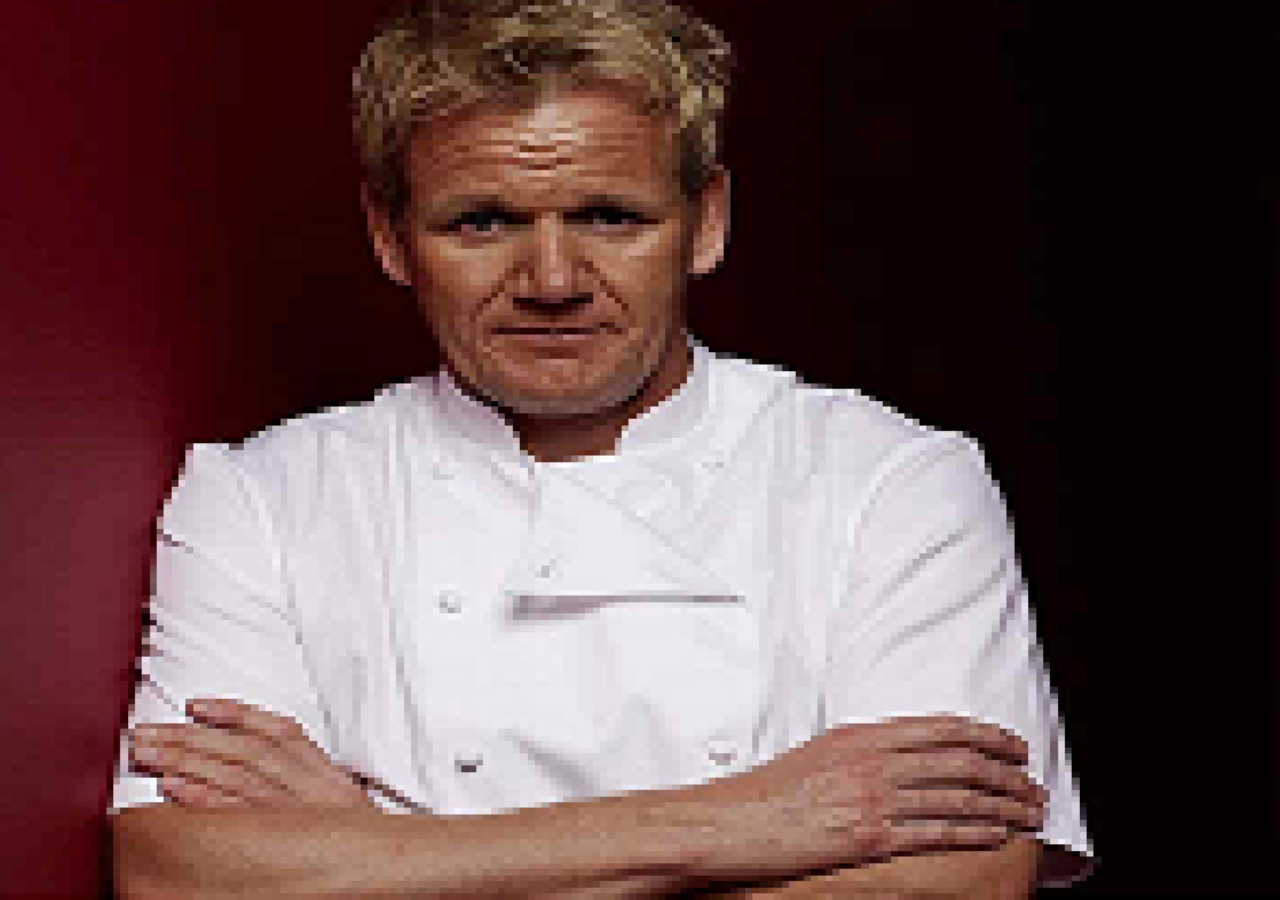
<file: index.html>
<!DOCTYPE html>
<html>

<head>
    <link rel="stylesheet" href="styles.css">
</head>

<body>
    <div id="bg1" href="spodrs.html"></div>

    <script>
        var audio = new Audio("remzi.mp3");
        document.addEventListener("click", () => {
            audio.play();
            setTimeout(function() {
                document.getElementById("bg1").style.backgroundImage = "url('romzi.jpg')";

            }, 4000);
            audio = new Audio("funi.mp3");
        });
    </script>


</body>

</html>
</file>
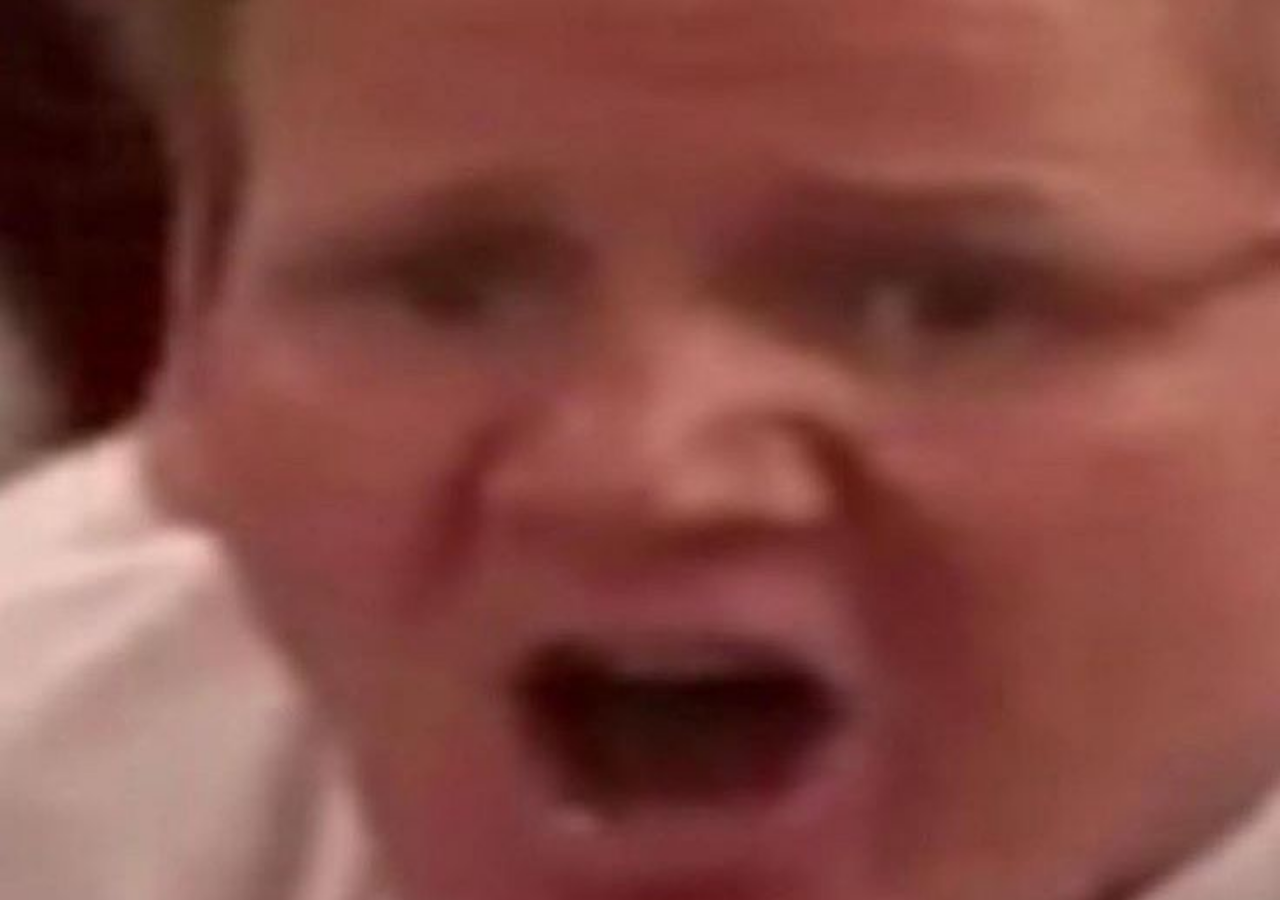
<file: spodrs.html>
<!DOCTYPE html>
<html>

<head>
    <link rel="stylesheet" href="styles.css">
</head>

<body>
    <div class="bg2"></div>
    <script>
        document.addEventListener("click", () => {
            var audio = new Audio("funi.mp3");
            audio.play();
        });
    </script>
</body>

</html>
</file>
<file: styles.css>
body,
html {
    height: 100%;
    margin: 0;
}

#bg1 {
    /* The image used */
    background-image: url("remzi.png");
    /* Full height */
    height: 100%;
    /* Center and scale the image nicely */
    background-position: center;
    background-repeat: no-repeat;
    background-size: cover;
}

.bg2 {
    /* The image used */
    background-image: url("romzi.jpg");
    /* Full height */
    height: 100%;
    /* Center and scale the image nicely */
    background-position: center;
    background-repeat: no-repeat;
    background-size: cover;
}
</file>
